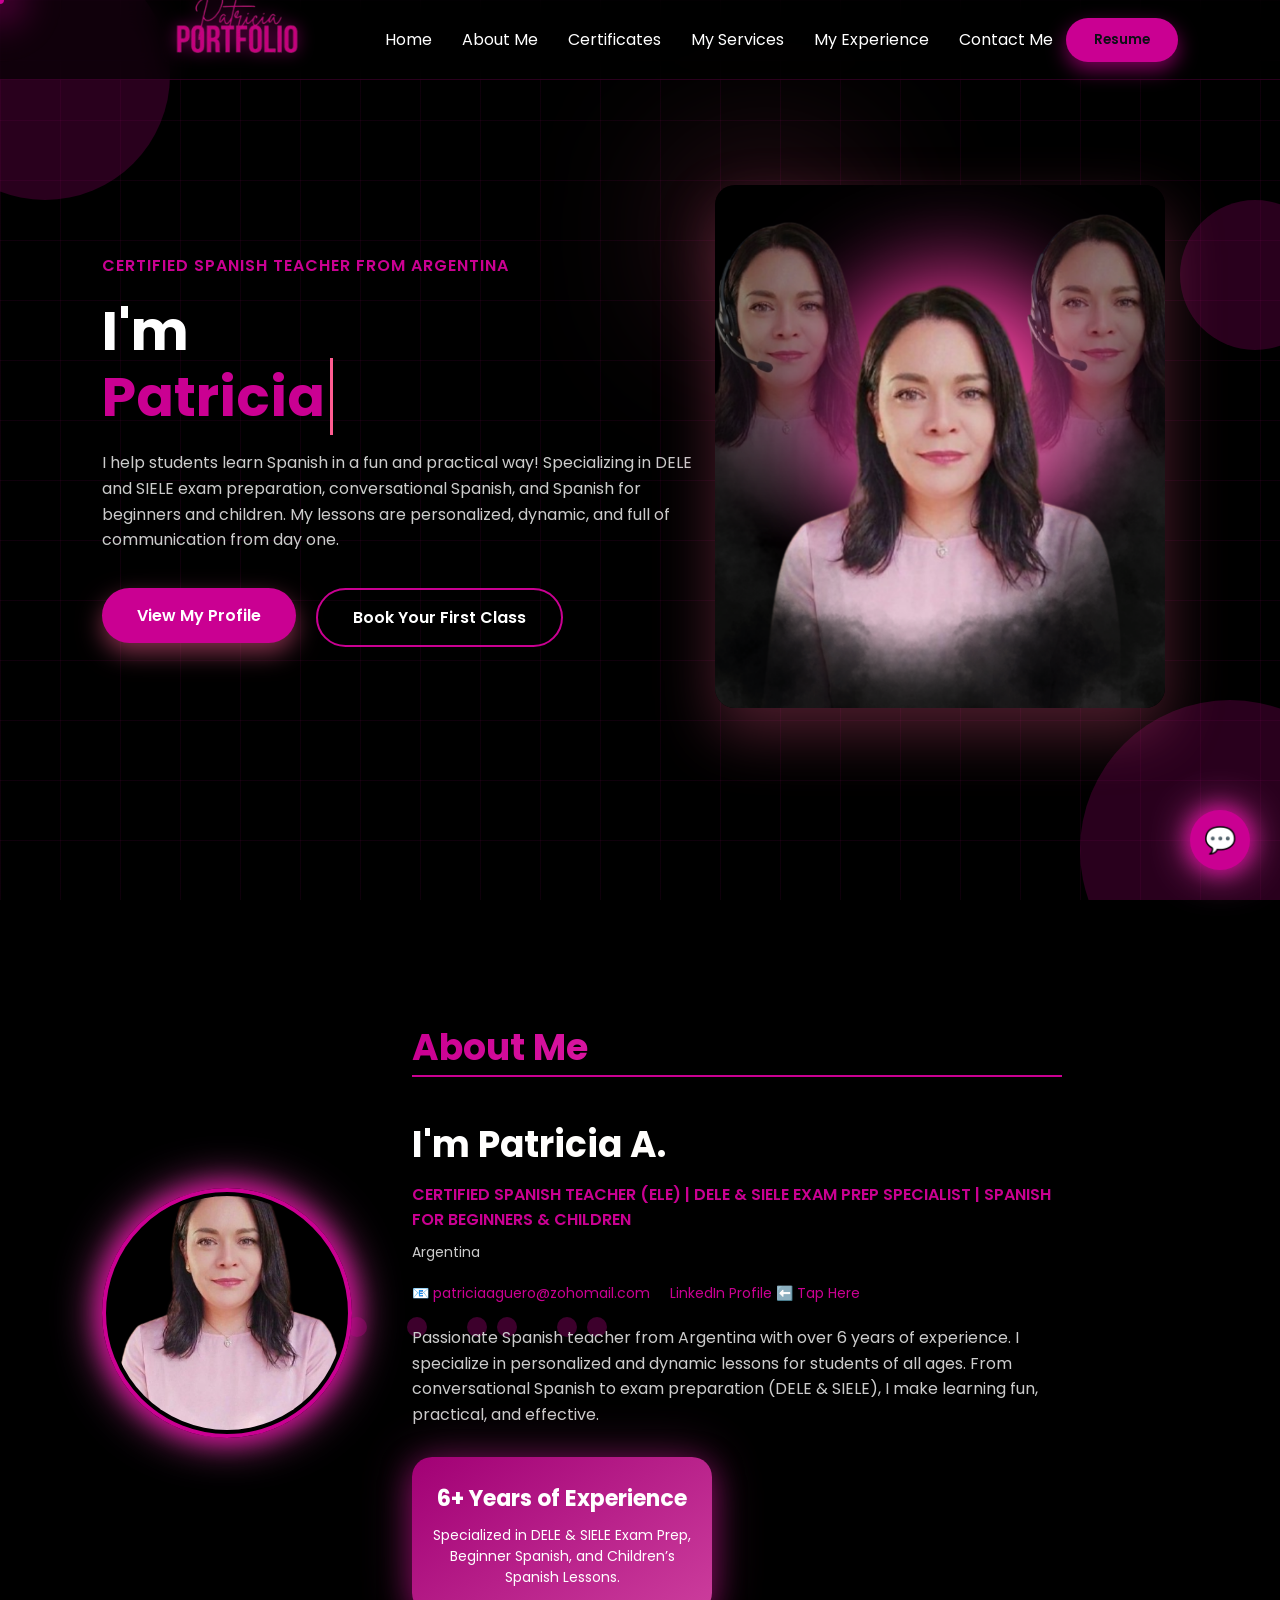
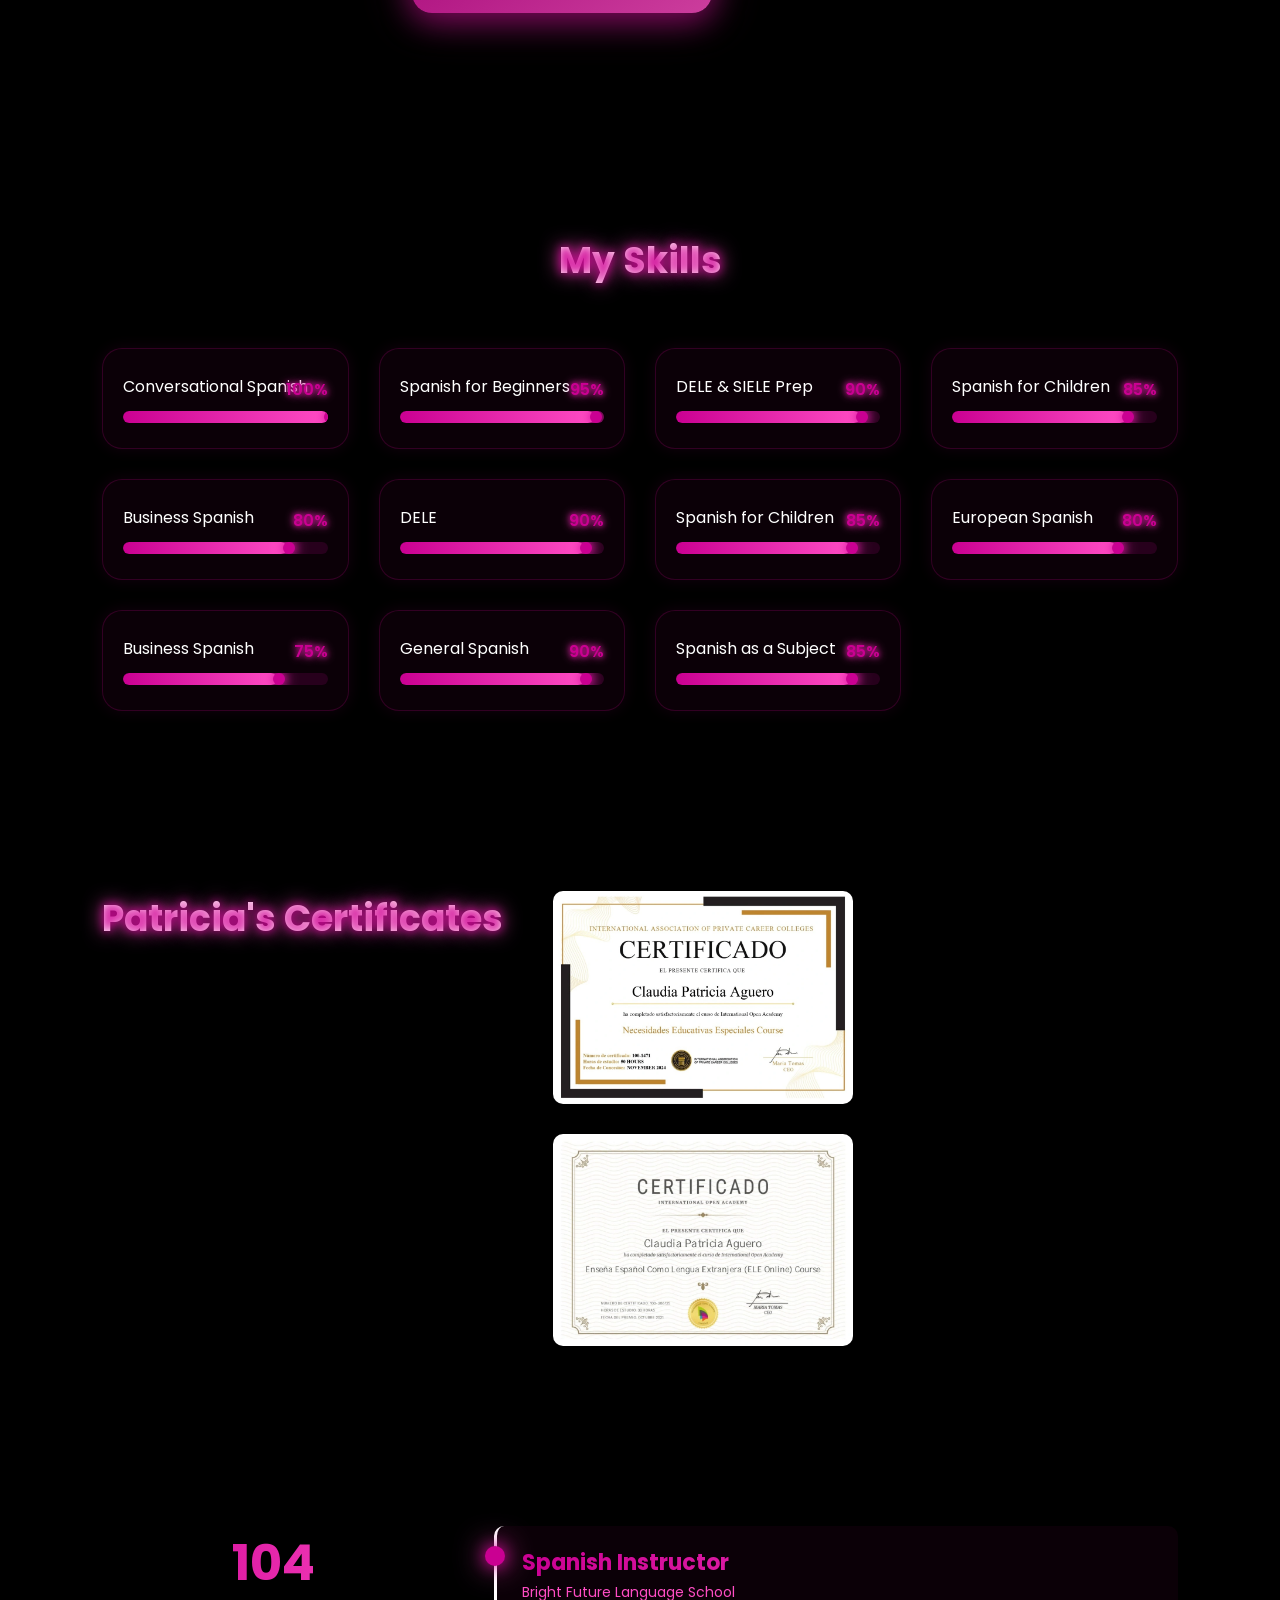
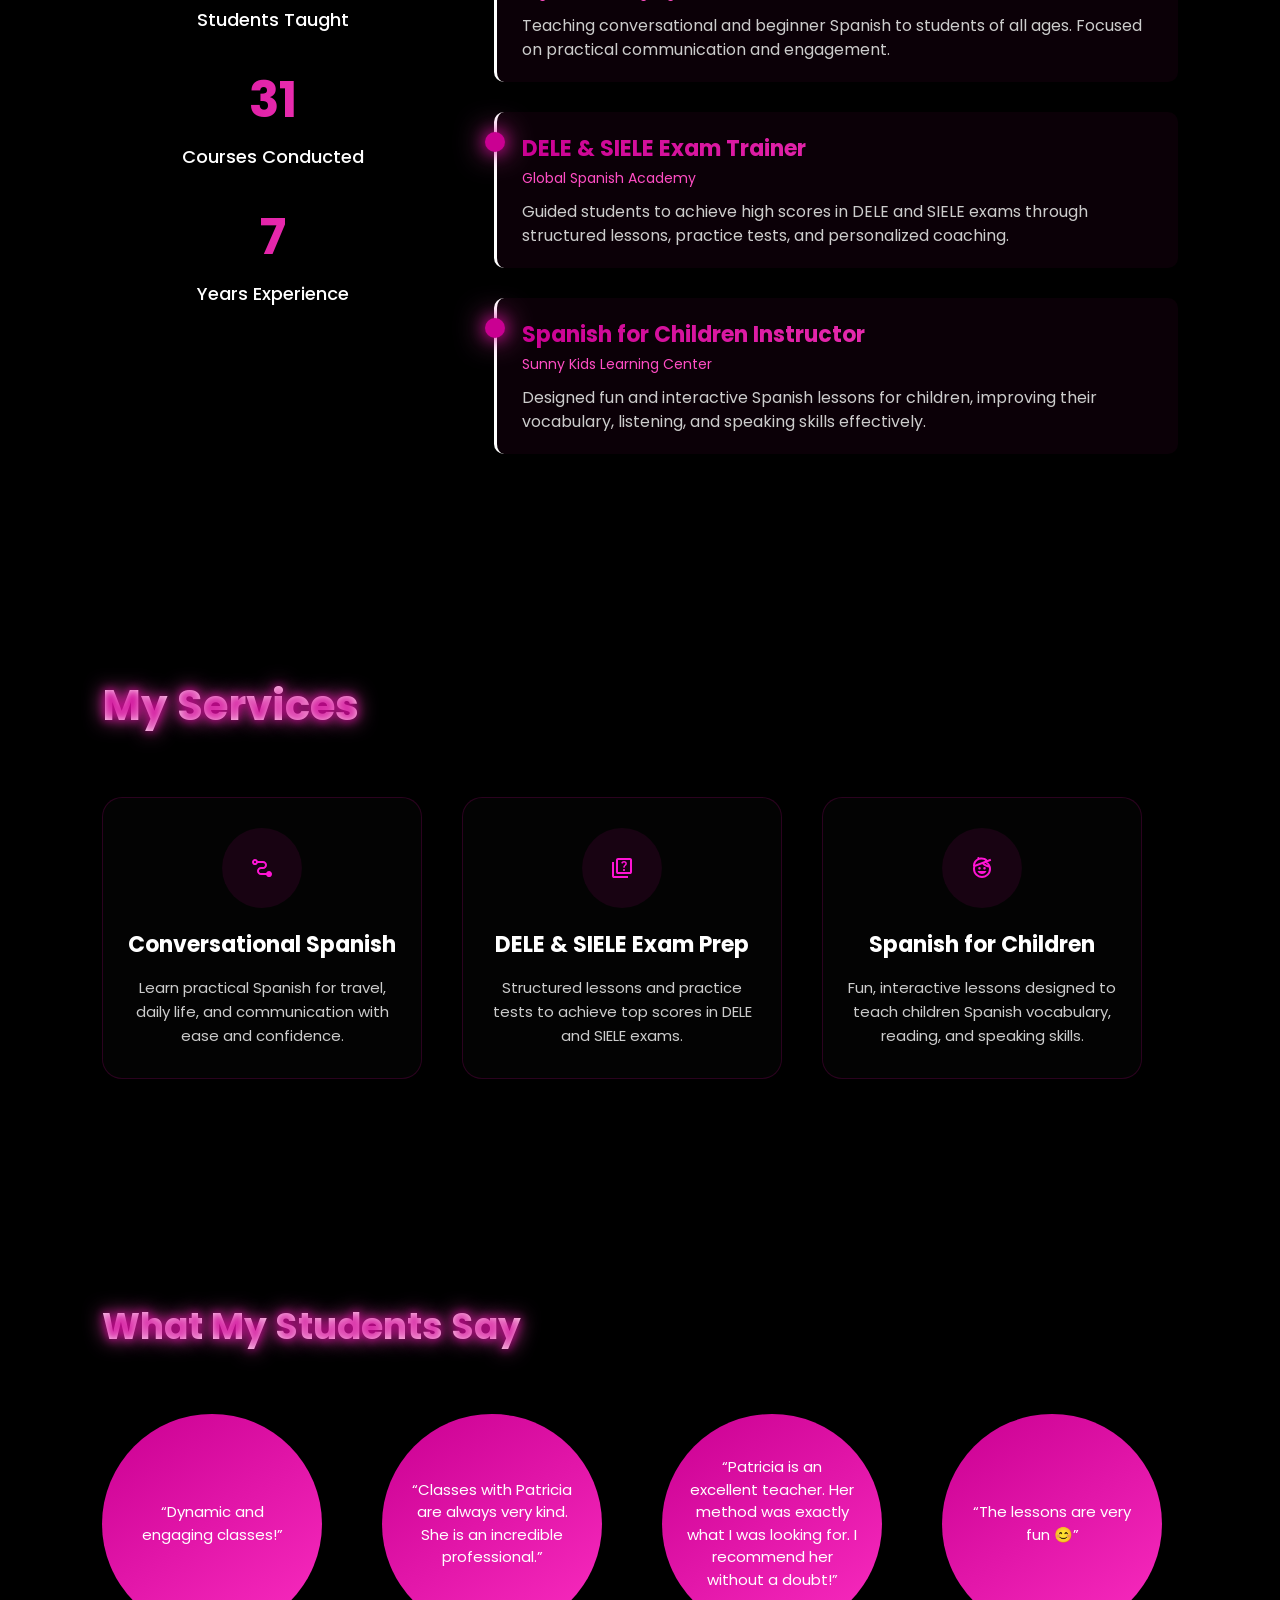
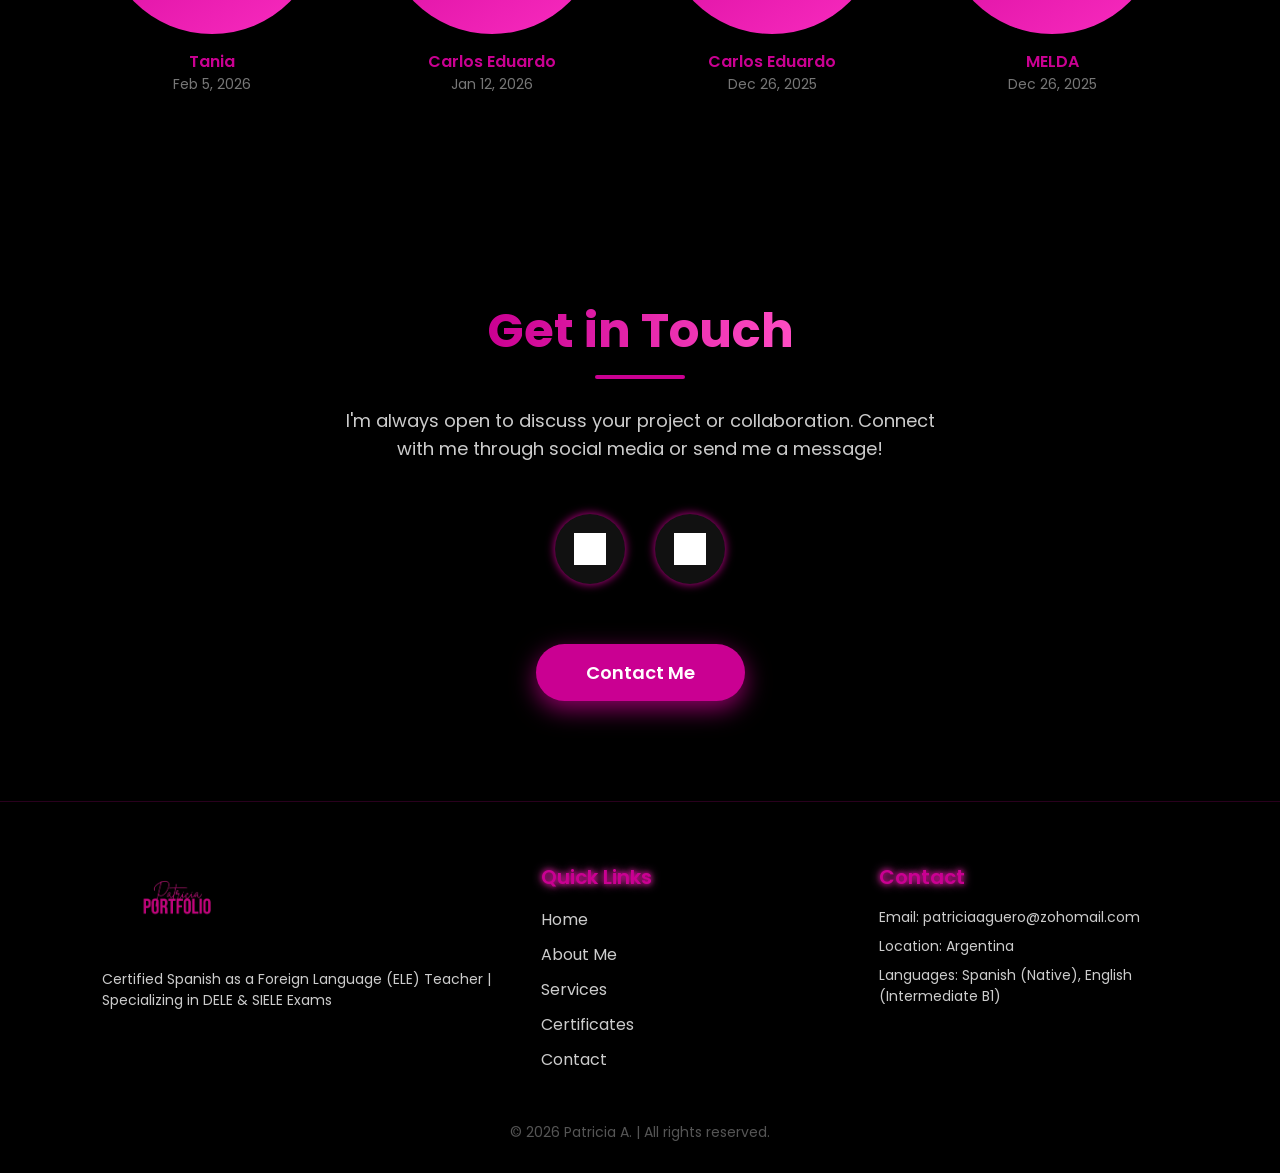
<file: index.html>
<!DOCTYPE html>
<html lang="en">
<head>
<meta charset="UTF-8" />
<meta name="viewport" content="width=device-width, initial-scale=1.0" />
<title>Spanish Teacher</title>

<link href="https://fonts.googleapis.com/css2?family=Poppins:wght@300;400;600;700&display=swap" rel="stylesheet">
<link rel="stylesheet" href="style.css" />
</head>

<body>

    <div class="cursor"></div>
<div class="cursor-dot"></div>

<!-- NAVBAR -->
<nav class="navbar">
<div class="logo">
  <a href="#">
    <img src="logo.png" alt="Logo">
  </a>
</div>


  <ul class="nav-links">
    <li><a href="#home">Home</a></li>
    <li><a href="#about">About Me</a></li>
     <li><a href="#projects">Certificates</a></li>
    <li><a href="#services">My Services</a></li>
    <li><a href="#experience">My Experience</a></li>
    <li><a href="#contact">Contact Me</a></li>
  </ul>

  <button class="contact-btn"><a href="./resume.html">Resume</a></button>

  <!-- Hamburger -->
  <div class="hamburger" onclick="toggleMenu()">
    <span></span>
    <span></span>
    <span></span>
  </div>

</nav>


<!-- HERO -->
<section class="hero" id="home">

  <div class="hero-content">
    <span class="tag">Certified Spanish Teacher from Argentina</span>

    <h1>
      I'm <br />
      <span class="dynamic-text">Patricia A.</span>
    </h1>

    <p>
      I help students learn Spanish in a fun and practical way! Specializing in DELE and SIELE exam preparation, conversational Spanish, and Spanish for beginners and children. My lessons are personalized, dynamic, and full of communication from day one.
    </p>

    <div class="hero-buttons">
      <a href="https://linkedin.com/in/patry-aguero2386ck" target="_blank">
        <button class="primary-btn">View My Profile</button>
      </a>
      <a href="https://preply.com/en/tutor/1041275?ts=17729810">
        <button class="secondary-btn">Book Your First Class</button>
      </a>
    </div>
  </div>

  <div class="hero-image">
    <div class="image-wrapper">
      <img src="Black and White Simple Portfolio A4.png" alt="Patricia A. Spanish Teacher">
      <div class="image-glow"></div>
    </div>
  </div>

  <!-- Soft background shapes -->
  <div class="hero-shapes">
    <span class="shape shape1"></span>
    <span class="shape shape2"></span>
    <span class="shape shape3"></span>
  </div>

</section>



<!-- CHATBOT -->
<div class="chatbot-toggle" onclick="toggleChat()">
💬
</div>

<div class="chatbot-container" id="chatbot">

  <div class="chatbot-header">
    Spanish Learning Assistant
    <span onclick="toggleChat()">✖</span>
  </div>

  <div class="chatbot-body" id="chatBody">
    <div class="bot-msg">
      👋 Hi! I'm Patricia's assistant. I can help you with Spanish learning tips, class info, and exam preparation guidance. How can I help you today?
    </div>
  </div>

  <div class="chatbot-footer">
    <input type="text" id="userInput" placeholder="Type your Spanish question..." />
    <button onclick="sendMessage()">Send</button>
  </div>

</div>


<!-- About -->
<section class="about" id="about">
  <div class="about-container">

    <!-- Profile Image -->
    <div class="about-image animate-on-scroll">
      <img src="main.png" alt="Patricia A. Spanish Teacher">
    </div>

    <!-- Profile Info -->
    <div class="about-info animate-on-scroll">
      <h1 class="about-heading">About Me</h1>
      <h2>I'm Patricia A.</h2>
      <p class="roles">
        <span>Certified Spanish Teacher (ELE)</span> | 
        <span>DELE & SIELE Exam Prep Specialist</span> | 
        <span>Spanish for Beginners & Children</span>
      </p>
      <p class="location">Argentina</p>

      <!-- Contact Info -->
      <div class="contact-info">
        <a href="mailto:patriciaaguero@zohomail.com">📧 patriciaaguero@zohomail.com</a>
        <a href="https://www.linkedin.com/in/patry-aguero2386ck/" target="_blank">LinkedIn Profile ⬅️ Tap Here</a>
      </div>

      <!-- About Short Description -->
      <p class="about-desc">
        Passionate Spanish teacher from Argentina with over 6 years of experience.  
        I specialize in personalized and dynamic lessons for students of all ages.  
        From conversational Spanish to exam preparation (DELE & SIELE), I make learning fun, practical, and effective.
      </p>

      <!-- Experience Box -->
      <div class="experience-box animate-on-scroll">
        <h3>6+ Years of Experience</h3>
        <p>Specialized in DELE & SIELE Exam Prep, Beginner Spanish, and Children’s Spanish Lessons.</p>
      </div>
    </div>

    <!-- Bubbles Container -->
    <div class="bubbles-container">
      <span class="bubble"></span>
      <span class="bubble"></span>
      <span class="bubble"></span>
      <span class="bubble"></span>
      <span class="bubble"></span>
      <span class="bubble"></span>
    </div>

  </div>
</section>


<!-- skills -->
<section class="skills"> 
  <div class="skills-container">

    <h2 class="skills-heading">My Skills</h2>

    <div class="skills-grid">

      <!-- Conversational Spanish -->
      <div class="skill-card" data-aos="fade-up">
        <div class="skill-header">
          <span>Conversational Spanish</span>
        </div>
        <div class="skill-bar">
          <div class="skill-fill" data-fill="100%"></div>
        </div>
        <span class="skill-percent">100%</span>
      </div>

      <!-- Spanish for Beginners -->
      <div class="skill-card" data-aos="fade-up" data-aos-delay="50">
        <div class="skill-header">
          <span>Spanish for Beginners</span>
        </div>
        <div class="skill-bar">
          <div class="skill-fill" data-fill="95%"></div>
        </div>
        <span class="skill-percent">95%</span>
      </div>

      <!-- DELE & SIELE Exam Prep -->
      <div class="skill-card" data-aos="fade-up" data-aos-delay="100">
        <div class="skill-header">
          <span>DELE & SIELE Prep</span>
        </div>
        <div class="skill-bar">
          <div class="skill-fill" data-fill="90%"></div>
        </div>
        <span class="skill-percent">90%</span>
      </div>

      <!-- Spanish for Children -->
      <div class="skill-card" data-aos="fade-up" data-aos-delay="150">
        <div class="skill-header">
          <span>Spanish for Children</span>
        </div>
        <div class="skill-bar">
          <div class="skill-fill" data-fill="85%"></div>
        </div>
        <span class="skill-percent">85%</span>
      </div>

      <!-- Business Spanish -->
      <div class="skill-card" data-aos="fade-up" data-aos-delay="200">
        <div class="skill-header">
          <span>Business Spanish</span>
        </div>
        <div class="skill-bar">
          <div class="skill-fill" data-fill="80%"></div>
        </div>
        <span class="skill-percent">80%</span>
      </div>

      <!-- DELE -->
      <div class="skill-card" data-aos="fade-up">
        <div class="skill-header">
          <span>DELE</span>
        </div>
        <div class="skill-bar">
          <div class="skill-fill" data-fill="90%"></div>
        </div>
        <span class="skill-percent">90%</span>
      </div>

      <!-- Spanish for Children -->
      <div class="skill-card" data-aos="fade-up" data-aos-delay="50">
        <div class="skill-header">
          <span>Spanish for Children</span>
        </div>
        <div class="skill-bar">
          <div class="skill-fill" data-fill="85%"></div>
        </div>
        <span class="skill-percent">85%</span>
      </div>

      <!-- European Spanish -->
      <div class="skill-card" data-aos="fade-up" data-aos-delay="100">
        <div class="skill-header">
          <span>European Spanish</span>
        </div>
        <div class="skill-bar">
          <div class="skill-fill" data-fill="80%"></div>
        </div>
        <span class="skill-percent">80%</span>
      </div>

      <!-- Business Spanish -->
      <div class="skill-card" data-aos="fade-up" data-aos-delay="150">
        <div class="skill-header">
          <span>Business Spanish</span>
        </div>
        <div class="skill-bar">
          <div class="skill-fill" data-fill="75%"></div>
        </div>
        <span class="skill-percent">75%</span>
      </div>

      <!-- General Spanish -->
      <div class="skill-card" data-aos="fade-up" data-aos-delay="200">
        <div class="skill-header">
          <span>General Spanish</span>
        </div>
        <div class="skill-bar">
          <div class="skill-fill" data-fill="90%"></div>
        </div>
        <span class="skill-percent">90%</span>
      </div>

      <!-- Spanish as a Subject -->
      <div class="skill-card" data-aos="fade-up" data-aos-delay="250">
        <div class="skill-header">
          <span>Spanish as a Subject</span>
        </div>
        <div class="skill-bar">
          <div class="skill-fill" data-fill="85%"></div>
        </div>
        <span class="skill-percent">85%</span>
      </div>

    </div>
  </div>
</section>




<!-- certificates -->
 <section class="certificates" id="projects">
  <div class="container">
    <h2 class="section-heading">Patricia's Certificates</h2>

    <ul class="certificate-tree">
      <!-- Certificate 1 -->
      <li class="certificate-item">
        <div class="certificate-image">
          <img src="certificate1.png" alt="ELE Certificate">
        </div>
      </li>

      <!-- Certificate 2 -->
      <li class="certificate-item">
        <div class="certificate-image">
          <img src="certificate2.png" alt="DELE Certificate">
        </div>
      </li>
    </ul>
  </div>
</section>








<!-- experience -->
<section class="experience-stats" id="experience">
  <div class="container">

    <!-- LEFT SIDE: Counters -->
    <div class="stats">
      <div class="stat">
        <span class="counter" data-target="120"></span>
        <p>Students Taught</p>
      </div>
      <div class="stat">
        <span class="counter" data-target="35">0</span>
        <p>Courses Conducted</p>
      </div>
      <div class="stat">
        <span class="counter" data-target="8">0</span>
        <p>Years Experience</p>
      </div>
    </div>

    <!-- RIGHT SIDE: Timeline -->
    <div class="timeline">
      <div class="timeline-item" data-aos="fade-left">
        <h3>Spanish Instructor</h3>
        <span>Bright Future Language School</span>
        <p>Teaching conversational and beginner Spanish to students of all ages. Focused on practical communication and engagement.</p>
      </div>

      <div class="timeline-item" data-aos="fade-left" data-aos-delay="100">
        <h3>DELE & SIELE Exam Trainer</h3>
        <span>Global Spanish Academy</span>
        <p>Guided students to achieve high scores in DELE and SIELE exams through structured lessons, practice tests, and personalized coaching.</p>
      </div>

      <div class="timeline-item" data-aos="fade-left" data-aos-delay="200">
        <h3>Spanish for Children Instructor</h3>
        <span>Sunny Kids Learning Center</span>
        <p>Designed fun and interactive Spanish lessons for children, improving their vocabulary, listening, and speaking skills effectively.</p>
      </div>
    </div>

  </div>
</section>



<!-- services -->
<section class="services" id="services">
  <div class="container">
    <h2 class="section-heading">My Services</h2>

    <div class="services-grid">
      <!-- Service 1 -->
      <div class="service-card" data-aos="fade-up">
        <div class="service-icon">
         <svg xmlns="http://www.w3.org/2000/svg" height="24px" viewBox="0 -960 960 960" width="24px" fill="#ff14d4"><path d="M760-120q-39 0-70-22.5T647-200H440q-66 0-113-47t-47-113q0-66 47-113t113-47h80q33 0 56.5-23.5T600-600q0-33-23.5-56.5T520-680H313q-13 35-43.5 57.5T200-600q-50 0-85-35t-35-85q0-50 35-85t85-35q39 0 69.5 22.5T313-760h207q66 0 113 47t47 113q0 66-47 113t-113 47h-80q-33 0-56.5 23.5T360-360q0 33 23.5 56.5T440-280h207q13-35 43.5-57.5T760-360q50 0 85 35t35 85q0 50-35 85t-85 35ZM228.5-691.5Q240-703 240-720t-11.5-28.5Q217-760 200-760t-28.5 11.5Q160-737 160-720t11.5 28.5Q183-680 200-680t28.5-11.5Z"/></svg>
        </div>
        <h3>Conversational Spanish</h3>
        <p>Learn practical Spanish for travel, daily life, and communication with ease and confidence.</p>
      </div>

      <!-- Service 2 -->
      <div class="service-card" data-aos="fade-up" data-aos-delay="100">
        <div class="service-icon">
         <svg xmlns="http://www.w3.org/2000/svg" height="24px" viewBox="0 -960 960 960" width="24px" fill="#ff14d4"><path d="M589.5-372.5Q602-385 602-402t-12.5-29.5Q577-444 560-444t-29.5 12.5Q518-419 518-402t12.5 29.5Q543-360 560-360t29.5-12.5ZM530-488h60q0-29 6-42.5t28-35.5q30-30 40-48.5t10-43.5q0-45-31.5-73.5T560-760q-41 0-71.5 23T446-676l54 22q9-25 24.5-37.5T560-704q24 0 39 13.5t15 36.5q0 14-8 26.5T578-596q-33 29-40.5 45.5T530-488ZM320-240q-33 0-56.5-23.5T240-320v-480q0-33 23.5-56.5T320-880h480q33 0 56.5 23.5T880-800v480q0 33-23.5 56.5T800-240H320Zm0-80h480v-480H320v480ZM160-80q-33 0-56.5-23.5T80-160v-560h80v560h560v80H160Zm160-720v480-480Z"/></svg>
        </div>
        <h3>DELE & SIELE Exam Prep</h3>
        <p>Structured lessons and practice tests to achieve top scores in DELE and SIELE exams.</p>
      </div>

      <!-- Service 3 -->
      <div class="service-card" data-aos="fade-up" data-aos-delay="200">
        <div class="service-icon">
     <svg xmlns="http://www.w3.org/2000/svg" height="24px" viewBox="0 -960 960 960" width="24px" fill="#ff14d4"><path d="M371.5-273Q323-306 300-360h360q-23 54-71.5 87T480-240q-60 0-108.5-33Zm-27-161.5Q330-449 330-470t14.5-35.5Q359-520 380-520t35.5 14.5Q430-491 430-470t-14.5 35.5Q401-420 380-420t-35.5-14.5Zm200 0Q530-449 530-470t14.5-35.5Q559-520 580-520t35.5 14.5Q630-491 630-470t-14.5 35.5Q601-420 580-420t-35.5-14.5ZM480-80q-75 0-140.5-28.5t-114-77q-48.5-48.5-77-114T120-440q0-32 5-62t16-59l80 14q-11 25-16 51.5t-5 55.5q0 117 81.5 198.5T480-160q117 0 198.5-81.5T760-440q0-16-2-31.5t-5-30.5q-81-9-150-48T485-651l70-41q32 37 72.5 63t88.5 39q-25-39-61.5-68.5T573-704l84-50q83 47 133 129.5T840-440q0 75-28.5 140.5t-77 114q-48.5 48.5-114 77T480-80ZM200-615l413-155q-32-26-70-39.5T463-823q-95 0-169.5 57.5T200-615Zm-64 110q-7-20-11.5-41t-4.5-43q0-91 51-163t129-112q-2-4-2.5-7.5t-.5-8.5q0-17 11.5-28.5T337-920q14 0 24 8t14 20q22-5 43.5-8t44.5-3q67 0 127.5 26T697-802l122-46 28 75-711 268Zm271-188Z"/></svg>
        </div>
        <h3>Spanish for Children</h3>
        <p>Fun, interactive lessons designed to teach children Spanish vocabulary, reading, and speaking skills.</p>
      </div>
    </div>
  </div>
</section>

<!-- reviews -->
 <section class="testimonials-unique" id="testimonials">
  <div class="container">
    <h2 class="section-heading" data-aos="fade-up">What My Students Say</h2>

    <div class="testimonials-floating">

      <div class="testimonial-card" data-aos="zoom-in" data-aos-delay="0">
        <div class="circle">
          <p>“Dynamic and engaging classes!”</p>
        </div>
        <span class="student-name">Tania</span>
        <span class="review-date">Feb 5, 2026</span>
      </div>

      <div class="testimonial-card" data-aos="zoom-in" data-aos-delay="100">
        <div class="circle">
          <p>“Classes with Patricia are always very kind. She is an incredible professional.”</p>
        </div>
        <span class="student-name">Carlos Eduardo</span>
        <span class="review-date">Jan 12, 2026</span>
      </div>

      <div class="testimonial-card" data-aos="zoom-in" data-aos-delay="200">
        <div class="circle">
          <p>“Patricia is an excellent teacher. Her method was exactly what I was looking for. I recommend her without a doubt!”</p>
        </div>
        <span class="student-name">Carlos Eduardo</span>
        <span class="review-date">Dec 26, 2025</span>
      </div>

      <div class="testimonial-card" data-aos="zoom-in" data-aos-delay="300">
        <div class="circle">
          <p>“The lessons are very fun 😊”</p>
        </div>
        <span class="student-name">MELDA</span>
        <span class="review-date">Dec 26, 2025</span>
      </div>

    </div>
  </div>
</section>


<!-- contact -->
 <!-- GET IN TOUCH SECTION -->
<section class="get-in-touch">
  <div class="contact-container">

    <h2 class="contact-heading">Get in Touch</h2>
    <p class="contact-text">
      I'm always open to discuss your project or collaboration. Connect with me through social media or send me a message!
    </p>

    <div class="contact-links">
      <a href="https://www.linkedin.com/in/patry-aguero2386ck/" target="_blank" rel="noopener noreferrer" class="contact-icon linkedin">
        <img src="email.jpg" alt="LinkedIn Profile">
      </a>
      <a href="mailto:patriciaaguero@zohomail.com" class="contact-icon email">
        <img src="google.jpg" alt="Send Email">
      </a>
    </div>

    <a href="mailto:patriciaaguero@zohomail.com" target="_blank" rel="noopener noreferrer" class="contact-btn-main">Contact Me</a>

  </div>
</section>


<!-- footer -->
<footer class="footer" id="contact">
  <div class="footer-container">

    <!-- Left Side: Logo & About -->
    <div class="footer-left">
      <a href="#" class="footer-logo">
        <img src="logo.png" alt="Logo">
      </a>
      <p>Certified Spanish as a Foreign Language (ELE) Teacher | Specializing in DELE & SIELE Exams</p>
    </div>

    <!-- Center: Quick Links -->
    <div class="footer-center">
      <h3>Quick Links</h3>
      <ul>
        <li><a href="#home">Home</a></li>
        <li><a href="#about">About Me</a></li>
        <li><a href="#services">Services</a></li>
        <li><a href="#projects">Certificates</a></li>
        <li><a href="#contact">Contact</a></li>
      </ul>
    </div>

    <!-- Right Side: Contact -->
    <div class="footer-right">
      <h3>Contact</h3>
      <p>Email: patriciaaguero@zohomail.com</p>
      <p>Location: Argentina</p>
      <p>Languages: Spanish (Native), English (Intermediate B1)</p>
    </div>

  </div>

  <div class="footer-bottom">
    <p>© 2026 Patricia A. | All rights reserved.</p>
  </div>
</footer>

<script src="script.js"></script>

</body>
</html>
</file>
<file: style.css>
*{
  margin:0;
  padding:0;
  box-sizing:border-box;
  font-family:Poppins,sans-serif;
}

body{
  background:black;
  color:white;
  overflow-x:hidden;
}

/* GRID BACKGROUND */
body::before{
  content:"";
  position:fixed;
  inset:0;
  background-image:
  linear-gradient(rgba(202,0,146,0.08) 1px, transparent 1px),
  linear-gradient(90deg, rgba(202,0,146,0.08) 1px, transparent 1px);

  background-size:60px 60px;
  z-index:-1;
}

/* mouse effect */
.cursor{
  position:fixed;
  width:80px;
  height:80px;
  border-radius:50%;
  background:radial-gradient(circle, rgba(202,0,146,0.4), transparent 70%);
  pointer-events:none;
  transform:translate(-50%, -50%);
  z-index:9999;
  filter:blur(15px);
  transition:width 0.3s, height 0.3s;
}

/* DOT CURSOR */
.cursor-dot{
  position:fixed;
  width:8px;
  height:8px;
  background:#ca0092;
  border-radius:50%;
  pointer-events:none;
  transform:translate(-50%, -50%);
  z-index:9999;
}

/* MAGNETIC BUTTON FEEL */
button, li, a{
  transition:transform 0.3s ease;
}

/* NAVBAR */
.navbar{
  position:fixed;
  
  width:100%; 
  height:80px;
  top:0;
  display:flex;
  justify-content:space-between;
  align-items:center;
  padding:20px 8%;
  backdrop-filter:blur(15px);
  background:rgba(0,0,0,0.6);
  border-bottom:1px solid rgba(202,0,146,0.2);
  z-index:1000;
}

.logo{
  display:flex;
  align-items:center;
}

.logo img{
  width:270px;
  height:auto;
  object-fit:contain;
  transition:0.3s;
}
.logo img{
  filter:drop-shadow(0 0 8px rgba(202,0,146,0.6));
}

/* Hover effect */
.logo img:hover{
  transform:scale(1.05);
}

@media(max-width:900px){

  .logo img{
    width:140px;
  }

}

/* NAV LINKS */
.nav-links{
  display:flex;
  gap:30px;
  list-style:none;
  transition:0.4s;
}

.nav-links li{
  cursor:pointer;
  position:relative;
}

.nav-links li::after{
  content:"";
  position:absolute;
  width:0%;
  height:2px;
  background:#ca0092;
  left:0;
  bottom:-5px;
  transition:0.3s;
}
.nav-links li a{
  color:white;
  text-decoration:none;
}

.nav-links li:hover::after{
  width:100%;
}

/* BUTTON */
.contact-btn{
  background:#ca0092;
  border:none;
  padding:12px 28px;
  border-radius:40px;
  font-weight:600;
  cursor:pointer;
  box-shadow:0 8px 20px rgba(202,0,146,0.6);
  transition:0.3s;
}

.contact-btn:hover{
  transform:translateY(-2px);
}
.contact-btn a{
  color:#0b0f14;
  text-decoration:none;
}

/* HAMBURGER */
.hamburger{
  display:none;
  flex-direction:column;
  cursor:pointer;
  gap:5px;
}

.hamburger span{
  width:25px;
  height:3px;
  background:white;
  border-radius:5px;
}
/* Hamburger - show on small screens */
@media(max-width:900px){
  .nav-links{
    position: fixed;
    top: 80px;
    right: -100%; /* hide initially */
    width: 60%;
    height: 100vh;
    background: rgba(221, 9, 203, 0.95);
    flex-direction: column;
    gap: 40px;
    align-items: center;
    justify-content: center;
    transition: 0.4s;
  }

  .nav-links.active{
    right: 0; /* slide in */
  }

  .hamburger{
    display:flex;
  }

  .nav-links li{
    font-size: 20px;
  }

  .contact-btn{
    margin-top: 20px;
  }
}

/* Hamburger animation - cross */
.hamburger.active span:nth-child(1){
  transform: rotate(45deg) translate(5px, 5px);
}

.hamburger.active span:nth-child(2){
  opacity: 0;
}

.hamburger.active span:nth-child(3){
  transform: rotate(-45deg) translate(5px, -5px);
}

.hamburger span{
  width: 25px;
  height: 3px;
  background:white;
  border-radius:5px;
  transition: 0.3s;
}

/* HERO */

/* HERO */
.hero{
  min-height:100vh;
  display:flex;
  align-items:center;
  justify-content:space-between;
  padding:120px 8%;
  position:relative;
  overflow:hidden;
  
}

.hero-content{
  max-width:600px;
  animation:fadeUp 1s ease;
  z-index:2;
}

.dynamic-text{
  color:#ca0092;
  border-right:3px solid #ff5c91;
  padding-right:5px;
  animation:blink 0.7s infinite;
}

.tag{
  color:#ca0092;
  font-weight:600;
  text-transform:uppercase;
  letter-spacing:1px;
}

.hero h1{
  font-size:55px;
  margin:20px 0;
  line-height:1.2;
  color:white;
}

.hero p{
  color:#ccc;
  margin-bottom:35px;
  line-height:1.6;
}

/* BUTTONS */
.hero-buttons{
  display:flex;
  gap:20px;
}

.primary-btn, .secondary-btn{
  padding:15px 35px;
  border-radius:50px;
  font-weight:600;
  cursor:pointer;
  transition:0.3s;
  font-size:16px;
}

.primary-btn{
  background:#ca0092;
  border:none;
  color:white;
  box-shadow:0 10px 25px rgba(255,92,145,0.5);
}

.primary-btn:hover{
  transform:translateY(-4px);
  box-shadow:0 15px 35px rgba(255,92,145,0.6);
}

.secondary-btn{
  background:transparent;
  border:2px solid #ca0092;
  color:white;
}

.secondary-btn:hover{
  background:#ca0092;
  color:white;
}

/* HERO IMAGE */
.hero-image{
  position:relative;
  z-index:2;
}

.image-wrapper{
  position:relative;
  width:450px;
  animation:float 6s ease-in-out infinite;
}

.image-wrapper img{
  width:100%;
  border-radius:20px;
  box-shadow:0 25px 60px rgba(255,92,145,0.3);
  transition:0.3s;
}

.image-wrapper img:hover{
  transform:scale(1.05);
}

.image-glow{
  position:absolute;
  top:-50px;
  left:-50px;
  width:200px;
  height:200px;
  background:radial-gradient(circle, rgba(255,92,145,0.5) 0%, transparent 70%);
  filter:blur(80px);
  z-index:-1;
}

/* FLOAT ANIMATION */
@keyframes float{
  0%, 100%{ transform: translateY(0px);}
  50%{ transform: translateY(-20px);}
}

/* BACKGROUND SHAPES */
.hero-shapes .shape{
  position:absolute;
  border-radius:50%;
  opacity:0.2;
}

.shape1{
  width:250px; height:250px;
  background:#ca0092;
  top:-50px; left:-80px;
}

.shape2{
  width:300px; height:300px;
  background:#ca0092;
  bottom:-100px; right:-100px;
}

.shape3{
  width:150px; height:150px;
  background:#ca0092;
  top:200px; right:-50px;
}

/* RESPONSIVE */
@media(max-width:900px){
  .hero{
    flex-direction:column;
    text-align:center;
    padding:100px 5%;
  }
  .image-wrapper{
    width:300px;
    margin-top:40px;
  }
  .hero h1{ font-size:42px;}
}

@media(max-width:480px){
  .hero h1{ font-size:32px;}
  .hero p{ font-size:14px;}
}
/* chat bot */
.chatbot-toggle {
  position: fixed;
  bottom: 30px;
  right: 30px;
  background: #ca0092;
  color: white;
  width: 60px;
  height: 60px;
  border-radius: 50%;
  display: flex;
  align-items: center;
  justify-content: center;
  font-size: 26px;
  cursor: pointer;
  box-shadow: 0 0 20px #ca0092, 0 0 40px #ff4dc4;
  z-index: 999;
  transition: 0.3s;
}
.chatbot-toggle:hover {
  transform: scale(1.1);
  box-shadow: 0 0 30px #ca0092, 0 0 50px #ff4dc4;
}

/* Chatbot Container */
.chatbot-container {
  position: fixed;
  bottom: 100px;
  right: 30px;
  width: 320px;
  background: rgba(0,0,0,0.9);
  border-radius: 20px;
  overflow: hidden;
  display: none;
  flex-direction: column;
  box-shadow: 0 0 25px rgba(202,0,146,0.7), 0 0 50px rgba(255,77,196,0.5);
  z-index: 999;
  border: 2px solid #ca0092;
}

/* Header */
.chatbot-header {
  background: linear-gradient(90deg, #ca0092, #ff4dc4);
  color: white;
  padding: 15px;
  font-weight: 600;
  display: flex;
  justify-content: space-between;
  text-shadow: 0 0 5px #ca0092, 0 0 10px #ff4dc4;
  cursor: default;
}

/* Body */
.chatbot-body {
  height: 250px;
  padding: 15px;
  overflow-y: auto;
  font-size: 14px;
  color: white;
}

/* Messages */
.bot-msg,
.user-msg {
  margin: 8px 0;
  padding: 10px;
  border-radius: 12px;
  max-width: 80%;
  box-shadow: 0 0 10px rgba(202,0,146,0.5);
}

.bot-msg {
  background: rgba(30,30,30,0.8);
  border-left: 3px solid #ca0092;
}

.user-msg {
  background: rgba(202,0,146,0.2);
  border-right: 3px solid #ff4dc4;
  color: white;
  margin-left: auto;
}

/* Footer */
.chatbot-footer {
  display: flex;
  border-top: 1px solid #ca0092;
}

.chatbot-footer input {
  flex: 1;
  padding: 12px;
  border: none;
  outline: none;
  background: rgba(0,0,0,0.7);
  color: white;
}

.chatbot-footer button {
  padding: 12px 16px;
  background: #ca0092;
  border: none;
  color: white;
  cursor: pointer;
  box-shadow: 0 0 10px #ca0092, 0 0 20px #ff4dc4;
  transition: 0.3s;
}

.chatbot-footer button:hover {
  transform: scale(1.05);
  box-shadow: 0 0 20px #ca0092, 0 0 35px #ff4dc4;
}

/* RESPONSIVE FOR CHATBOT */
@media (max-width: 768px) {

  /* Reduce toggle size on mobile */
  .chatbot-toggle {
    width: 50px;
    height: 50px;
    font-size: 22px;
  }

  /* Chatbot container full width on mobile */
  .chatbot-container {
    width: 90%;
    right: 5%;
    bottom: 80px;
  }

  /* Header & footer font adjustment */
  .chatbot-header {
    font-size: 14px;
    padding: 12px;
  }

  .chatbot-footer input {
    padding: 10px;
    font-size: 14px;
  }

  .chatbot-footer button {
    padding: 10px 12px;
    font-size: 14px;
  }

  /* Body height reduce on mobile */
  .chatbot-body {
    height: 200px;
    font-size: 13px;
  }

  /* Message max width adjust */
  .bot-msg,
  .user-msg {
    max-width: 85%;
  }
}

@media (max-width: 480px) {

  .chatbot-toggle {
    width: 45px;
    height: 45px;
    font-size: 20px;
  }

  .chatbot-container {
    width: 95%;
    right: 2.5%;
    bottom: 60px;
  }

  .chatbot-body {
    height: 180px;
    font-size: 12px;
  }

  .bot-msg,
  .user-msg {
    max-width: 90%;
  }

  .chatbot-footer input {
    padding: 8px;
    font-size: 12px;
  }

  .chatbot-footer button {
    padding: 8px 10px;
    font-size: 12px;
  }
}



/* about */
.about {
  padding: 120px 8%;
  color: white;
  position: relative;
  z-index: 1;
  overflow: hidden;
}

.about-container {
  display: flex;
  align-items: center;
  gap: 60px;
  flex-wrap: wrap;
  position: relative;
}

/* Animated Bubbles behind profile */
.bubbles-container {
  position: absolute;
  top: 50%;
  left: 20%;
  width: 300px;
  height: 300px;
  pointer-events: none;
  z-index: 0;
}

.bubble {
  position: absolute;
  width: 20px;
  height: 20px;
  background: rgba(202,0,146,0.3);
  border-radius: 50%;
  animation: floatBubbles 8s infinite;
}

.bubble:nth-child(1) { left: 10%; animation-delay: 0s; }
.bubble:nth-child(2) { left: 50%; animation-delay: 2s; }
.bubble:nth-child(3) { left: 80%; animation-delay: 4s; }
.bubble:nth-child(4) { left: 30%; animation-delay: 1s; }
.bubble:nth-child(5) { left: 60%; animation-delay: 3s; }
.bubble:nth-child(6) { left: 90%; animation-delay: 5s; }

@keyframes floatBubbles {
  0% { transform: translateY(0) scale(1); opacity: 0.7; }
  50% { transform: translateY(-80px) scale(1.3); opacity: 0.5; }
  100% { transform: translateY(-160px) scale(1); opacity: 0; }
}

/* Headings */
.about-heading{
    font-size: 36px;
    font-weight: 700;
    background: linear-gradient(90deg, #ca0092, #ff4dc4);
    -webkit-background-clip: text;
    -webkit-text-fill-color: transparent;
    border-bottom: 2px solid #ca0092;
    margin-bottom: 40px;
}

/* Profile Image */
.about-image img {
  width: 250px;
  height: 250px;
  border-radius: 50%;
  border: 4px solid #ca0092;
  padding: 4px;
  object-fit: cover;
  box-shadow: 0 0 25px #ca0092, 0 0 45px #ff4dc4;
  transition: transform 0.3s ease, box-shadow 0.3s ease;
  z-index: 2;
}

.about-image img:hover {
  transform: scale(1.08) rotate(-3deg);
  box-shadow: 0 0 40px #ca0092, 0 0 70px #ff4dc4;
}

/* Info Section */
.about-info {
  max-width: 650px;
  z-index: 2;
}

.about-info h2 {
  font-size: 36px;
  font-weight: 700;
  background: linear-gradient(90deg,#ffffff,#fffbf4);
  -webkit-background-clip: text;
  -webkit-text-fill-color: transparent;
  margin-bottom: 10px;
}

.about-info .roles {
  font-size: 16px;
  font-weight: 600;
  color: #ca0092;
  margin-bottom: 10px;
}

.about-info .roles span { text-transform: uppercase; }
.about-info .location { font-size: 14px; color: #ccc; margin-bottom: 20px; }

/* Contact Info */
.contact-info {
  display: flex;
  gap: 20px;
  flex-wrap: wrap;
  margin-bottom: 20px;
}
.contact-info a {
  font-size: 14px;
  color: #ca0092;
  text-decoration: none;
  border-bottom: 1px solid transparent;
  transition: 0.3s;
}
.contact-info a:hover {
  border-bottom: 1px solid #ff4dc4;
  color: #ff4dc4;
}

/* About Description */
.about-desc { color: #ccc; line-height: 1.6; margin-bottom: 25px; }

/* Experience Box */
.experience-box {
  max-width: 300px;
  padding: 25px 20px;
  margin-top: 30px;
  background: linear-gradient(145deg, rgba(202,0,146,0.8), rgba(255,77,196,0.8));
  box-shadow: 0 8px 30px rgba(202,0,146,0.5), 0 0 50px rgba(255,77,196,0.3);
  border-radius: 20px;
  color: white;
  text-align: center;
  transition: transform 0.4s, box-shadow 0.4s;
  z-index: 2;
}

.experience-box:hover {
  transform: translateY(-5px) scale(1.05);
  box-shadow: 0 12px 40px rgba(202,0,146,0.7), 0 0 60px rgba(255,77,196,0.5);
}

.experience-box h3 {
  font-size: 22px;
  font-weight: 700;
  margin-bottom: 10px;
}

.experience-box p {
  font-size: 14px;
  line-height: 1.5;
  color: #fff;
}

/* Scroll animations */
.animate-on-scroll {
  opacity: 0;
  transform: translateY(50px);
  transition: all 0.8s cubic-bezier(0.65, 0, 0.35, 1);
}
.animate-on-scroll.active {
  opacity: 1;
  transform: translateY(0);
}

/* RESPONSIVE */
@media (max-width: 900px) {
  .about-container {
    flex-direction: column;
    text-align: center;
    gap: 40px;
  }

  .about-image img { width: 200px; height: 200px; margin-bottom: 20px; }

  .experience-box { margin: auto; }

  .bubbles-container { display: none; }
}


/* skills */
.skills {
  padding: 100px 8%;
  background: black;
  color: white;
}

.skills-heading {
  font-size: 36px;
  font-weight: 700;
  text-align: center;
  margin-bottom: 60px;
  background: linear-gradient(90deg,#ffffff,#fffbf4);
  -webkit-background-clip: text;
  -webkit-text-fill-color: transparent;
  text-shadow: 0 0 10px #ca0092, 0 0 20px #ff4dc4;
}

/* Grid layout */
.skills-grid {
  display: grid;
  grid-template-columns: repeat(auto-fit, minmax(220px, 1fr));
  gap: 30px;
}

/* Skill card */
.skill-card {
  background: rgba(202,0,146,0.05);
  border: 1px solid rgba(202,0,146,0.2);
  border-radius: 20px;
  padding: 25px 20px;
  transition: all 0.4s ease;
  box-shadow: 0 0 15px rgba(202,0,146,0.1);
  position: relative;
}

.skill-card:hover {
  transform: translateY(-10px) scale(1.05);
  box-shadow: 0 0 30px #ca0092, 0 0 45px #ff4dc4;
}

/* Skill Header */
.skill-header {
  display: flex;
  align-items: center;
  gap: 15px;
  margin-bottom: 12px;
}

.skill-header img {
  width: 32px;
  filter: drop-shadow(0 0 5px #ca0092);
}

/* Skill Bar */
.skill-bar {
  width: 100%;
  height: 12px;
  background: rgba(202,0,146,0.15);
  border-radius: 50px;
  overflow: hidden;
}

.skill-fill {
  height: 100%;
  width: 0;
  background: linear-gradient(90deg, #ca0092, #ff4dc4);
  border-radius: 50px;
  box-shadow: 0 0 8px #ca0092, 0 0 15px #ff4dc4;
  transition: width 1.8s ease-in-out;
  position: relative;
}

/* Neon glow trailing dots effect */
.skill-fill::after {
  content: '';
  position: absolute;
  top: 0;
  right: -8px;
  width: 12px;
  height: 12px;
  background: #ca0092;
  border-radius: 50%;
  box-shadow: 0 0 10px #ca0092, 0 0 15px #ff4dc4;
  animation: pulse 1s infinite alternate;
}

@keyframes pulse {
  0% { transform: scale(0.6); opacity:0.4; }
  100% { transform: scale(1.2); opacity:1; }
}

/* Percentage text */
.skill-percent {
  position: absolute;
  right: 20px;
  top: 28px;
  font-weight: 600;
  color: #ca0092;
  text-shadow: 0 0 5px #ca0092, 0 0 10px #ff4dc4;
}

/* Responsive */
@media(max-width:900px){
  .skills {
    padding: 60px 5%;
  }

  .skills-heading {
    font-size: 28px;
  }
}
/* certificate */
.certificates {
  padding: 80px 8%;
  font-family: 'Poppins', sans-serif;
  text-align: center;
}

.certificates .section-heading {
  font-size: 36px;
  font-weight: 700;
  margin-bottom: 50px;
  color: #BB271A;
}

.certificate-tree {
  list-style: none;
  padding-left: 0;
  display: flex;
  flex-direction: column;
  gap: 30px;
  align-items: center;
}

.certificate-item {
  max-width: 300px;
  opacity: 0;
  transform: translateY(30px);
  animation: fadeInUp 0.8s forwards;
}

.certificate-item:nth-child(1) {
  animation-delay: 0.2s;
}

.certificate-item:nth-child(2) {
  animation-delay: 0.5s;
}

.certificate-item:hover {
  transform: scale(1.05);
  box-shadow: 0 12px 30px rgba(0,0,0,0.3);
}

.certificate-image img {
  width: 100%;
  border-radius: 10px;
  display: block;
  box-shadow: 0 8px 20px rgba(0,0,0,0.2);
}

/* Animation Keyframes */
@keyframes fadeInUp {
  to {
    opacity: 1;
    transform: translateY(0);
  }
}

/* Experience Stats */
.experience-stats{
  padding:100px 8%;
  display:flex;
  justify-content:center;
  align-items:flex-start;
  gap:50px;
  color:white;
  flex-wrap:wrap;
}

.container{
  display:flex;
  gap:50px;
  width:100%;
  flex-wrap:wrap;
}

/* LEFT SIDE: Counters */
.stats{
  flex:1;
  display:flex;
  flex-direction:column;
  gap:30px;
}

.stat{
  font-family:Poppins, sans-serif;
  text-align:center;
}

.stat span.counter{
  font-size:50px;
  font-weight:700;
  background: linear-gradient(90deg,#ca0092,#ff4dc4);
  -webkit-background-clip:text;
  -webkit-text-fill-color:transparent;
  display:block;
}

.stat p{
  font-size:18px;
  font-weight:500;
  margin-top:5px;
  color:white;
}

/* RIGHT SIDE: Timeline */
.timeline{
  flex:2;
  display:flex;
  flex-direction:column;
  gap:30px;
}

.timeline-item{
  background: rgba(202,0,146,0.05);
  border-left:3px solid white;
  padding:20px 25px;
  border-radius:10px;
  position:relative;
  transition:0.4s;
}

.timeline-item::before{
  content:"";
  position:absolute;
  left:-12px;
  top:20px;
  width:20px;
  height:20px;
  background:#ca0092;
  border-radius:50%;
  box-shadow:0 0 15px #ca0092,0 0 30px #ff4dc4;
}

.timeline-item h3{
  margin:0;
  font-size:22px;
  font-weight:700;
  background: linear-gradient(90deg,#ca0092,#ff4dc4);
  -webkit-background-clip:text;
  -webkit-text-fill-color:transparent;
}

.timeline-item span{
  font-size:14px;
  color:#ff4dc4;
}

.timeline-item p{
  margin-top:10px;
  font-size:16px;
  line-height:1.5;
  color:#ccc;
}

/* Hover Glow Effect */
.timeline-item:hover{
  background: rgba(202,0,146,0.15);
  transform: translateX(5px);
  box-shadow: 0 0 20px #ca0092,0 0 40px #ff4dc4;
}

/* RESPONSIVE */
@media(max-width:900px){
  .container{
    flex-direction:column;
  }

  .stats{
    flex-direction:row;
    justify-content:space-around;
  }

  .stat span.counter{
    font-size:40px;
  }
}

/* services */
.services{
  padding: 120px 8%;
  color: white;
  position: relative;
}

.section-heading{
  font-size: 42px;
  font-weight: 700;
  background: linear-gradient(90deg,#ffffff,#fffbf4);
  -webkit-background-clip:text;
  -webkit-text-fill-color:transparent;
  text-align:center;
  margin-bottom:10px;
  text-shadow: 0 0 10px #ca0092, 0 0 20px #ff4dc4;
}

.section-subtitle{
  text-align:center;
  color:#aaa;
  margin-bottom:60px;
  font-size:18px;
}

/* Horizontal grid */
.services-grid{
  display:flex;
  justify-content: center;
  gap:40px;
  flex-wrap: wrap;
}

.service-card{
  background: rgb(3, 3, 3);
  border:1px solid rgba(202,0,146,0.2);
  border-radius:20px;
  padding:30px 20px;
  text-align:center;
  transition: transform 0.3s ease, box-shadow 0.3s ease;
  cursor:pointer;
  flex: 1 1 300px; /* Grow/shrink responsive */
  max-width: 320px;
}

.service-card:hover{
  transform: translateY(-15px) scale(1.05);
  box-shadow: 0 15px 40px rgba(202,0,146,0.6);
  border-color: #ca0092;
}

.service-card .service-icon{
  width:80px;
  height:80px;
  margin:0 auto 20px;
  background: rgba(202,0,146,0.1);
  display:flex;
  align-items:center;
  justify-content:center;
  border-radius:50%;
  transition: all 0.3s ease;
}

.service-card:hover .service-icon{
  background: #ca0092;
  box-shadow: 0 0 15px #ca0092, 0 0 25px #ff4dc4;
}

.service-card h3{
  font-size:22px;
  margin-bottom:15px;
  color:white;
}

.service-card p{
  font-size:15px;
  color:#ccc;
  line-height:1.6;
}

/* RESPONSIVE */
@media(max-width:900px){
  .services-grid{
    flex-direction: column;
    gap:40px;
  }
}

/* reviews */
.testimonials-unique {
  padding: 100px 8%;
  position: relative;
}

.testimonials-unique .section-heading {
  font-size: 36px;
  font-weight: 700;
  color: #ca0092;
  margin-bottom: 10px;
  text-align: center;
}

.review-count {
  font-size: 16px;
  color: #555;
  margin-top: 100px;
  margin-bottom: 60px;
  text-align: center;
}

.testimonials-floating {
  display: flex;
  flex-wrap: wrap;
  justify-content: center;
  gap: 60px;
  position: relative;
}

.testimonial-card {
  width: 220px;
  text-align: center;
  position: relative;
  transform: translateY(0);
  transition: transform 0.5s ease, box-shadow 0.3s ease;
}

.testimonial-card .circle {
  width: 220px;
  height: 220px;
  background: linear-gradient(145deg, #ca0092, #fa2cc0);
  border-radius: 50%;
  color: #fff;
  display: flex;
  align-items: center;
  justify-content: center;
  padding: 25px;
  font-size: 15px;
  line-height: 1.5;
  box-shadow: 0 20px 40px rgba(0,0,0,0.15);
  transition: transform 0.3s ease, box-shadow 0.3s ease;
}

.testimonial-card:hover .circle {
  transform: scale(1.1) rotate(-3deg);
  box-shadow: 0 30px 50px rgba(0,0,0,0.25);
}

.student-name {
  display: block;
  font-weight: 600;
  color: #ca0092;
  margin-top: 15px;
  font-size: 16px;
}

.review-date {
  display: block;
  font-size: 14px;
  color: #777;
}

/* Floating animation */
.testimonial-card:nth-child(odd) {
  animation: floatOdd 6s ease-in-out infinite;
}

.testimonial-card:nth-child(even) {
  animation: floatEven 6s ease-in-out infinite;
}

@keyframes floatOdd {
  0%, 100% { transform: translateY(0px);}
  50% { transform: translateY(-15px);}
}

@keyframes floatEven {
  0%, 100% { transform: translateY(0px);}
  50% { transform: translateY(15px);}
}


/* get in touch */
/* GET IN TOUCH SECTION - PREMIUM LAYOUT */
.get-in-touch {
  padding: 100px 8%;

  position: relative;
  overflow: hidden;
  text-align: center;
}

.contact-container {
  max-width: 750px;
  margin: auto;
  position: relative;
  z-index: 2;
  display: flex;
  flex-direction: column;
  align-items: center;
  gap: 30px;
}

/* Heading */
.contact-heading {
  font-size: 48px;
  font-weight: 700;
  background: linear-gradient(90deg, #ca0092, #ff4dc4);
  -webkit-background-clip: text;
  -webkit-text-fill-color: transparent;
  margin-bottom: 10px;
  position: relative;
}

.contact-heading::after {
  content: "";
  position: absolute;
  width: 90px;
  height: 4px;
  background: #ca0092;
  bottom: -12px;
  left: 50%;
  transform: translateX(-50%);
  border-radius: 2px;
}

/* Text */
.contact-text {
  color: #ccc;
  font-size: 18px;
  margin-bottom: 20px;
  line-height: 1.6;
  max-width: 600px;
}

/* Social Icons Container - inline block */
.contact-links {
  display: flex;
  justify-content: center;
  gap: 30px;
  margin-bottom: 30px;
}

/* Icon Styling */
.contact-icon {
  width: 70px;
  height: 70px;
  display: flex;
  align-items: center;
  justify-content: center;
  border-radius: 50%;
  background: #111;
  box-shadow: 0 0 10px #ca0092;
  transition: transform 0.3s, box-shadow 0.3s;
  overflow: hidden;
}

.contact-icon img {
  width: 32px;
  height: 32px;
  object-fit: contain; /* ensures the icon doesn’t stretch */
  filter: brightness(0) invert(1);
  transition: 0.3s;
}

.contact-icon:hover {
  transform: scale(1.2) rotate(-5deg);
  box-shadow: 0 0 25px #ca0092, 0 0 40px #ff4dc4;
}

.contact-icon:hover img {
  filter: brightness(1) invert(0);
}

/* Contact Button */
.contact-btn-main {
  display: inline-block;
  background: #ca0092;
  color: white;
  padding: 15px 50px;
  font-size: 18px;
  font-weight: 600;
  border-radius: 50px;
  box-shadow: 0 8px 25px rgba(202,0,146,0.7);
  transition: transform 0.3s, box-shadow 0.3s;
  text-decoration: none;
}

.contact-btn-main:hover {
  transform: translateY(-4px);
  box-shadow: 0 12px 35px rgba(202,0,146,0.9);
}

/* Responsive tweaks */
@media (max-width: 600px) {
  .contact-container {
    gap: 20px;
  }

  .contact-heading {
    font-size: 36px;
  }

  .contact-text {
    font-size: 16px;
  }

  .contact-icon {
    width: 60px;
    height: 60px;
  }

  .contact-icon img {
    width: 28px;
    height: 28px;
  }

  .contact-btn-main {
    padding: 12px 35px;
    font-size: 16px;
  }
}
/* Footer */
.footer{
  color: white;
  padding: 60px 8% 30px;
  border-top: 1px solid rgba(202,0,146,0.2);
  position: relative;
  overflow: hidden;
}

.footer-container{
  display:flex;
  justify-content: space-between;
  flex-wrap: wrap;
  gap: 40px;
}

/* Left side */
.footer-left{
  flex:1 1 300px;
}

.footer-logo img{
  width: 150px;
  margin-bottom: 15px;
}

.footer-left p{
  color: #ccc;
  font-size: 14px;
  margin-bottom: 20px;
}

/* Social Icons */
.social-icons{
  display:flex;
  gap:15px;
}

.social-icons a img{
  width:30px;
  filter: drop-shadow(0 0 5px #ca0092) drop-shadow(0 0 10px #ff4dc4);
  transition: transform 0.3s, filter 0.3s;
}

.social-icons a:hover img{
  transform: scale(1.2);
  filter: drop-shadow(0 0 10px #ca0092) drop-shadow(0 0 20px #ff4dc4);
}

/* Center Links */
.footer-center{
  flex:1 1 200px;
}

.footer-center h3{
  font-size: 20px;
  font-weight: 600;
  margin-bottom: 15px;
  color: #ca0092;
  text-shadow: 0 0 5px #ca0092, 0 0 10px #ff4dc4;
}

.footer-center ul{
  list-style:none;
  padding:0;
}

.footer-center ul li{
  margin-bottom:10px;
}

.footer-center ul li a{
  color:#ccc;
  text-decoration:none;
  transition: 0.3s;
}

.footer-center ul li a:hover{
  color:#ca0092;
  text-shadow: 0 0 5px #ca0092, 0 0 10px #ff4dc4;
}

/* Right Side Contact */
.footer-right{
  flex:1 1 200px;
}

.footer-right h3{
  font-size: 20px;
  font-weight: 600;
  margin-bottom: 15px;
  color: #ca0092;
  text-shadow: 0 0 5px #ca0092, 0 0 10px #ff4dc4;
}

.footer-right p{
  color:#ccc;
  margin-bottom:8px;
  font-size:14px;
}

/* Footer Bottom */
.footer-bottom{
  text-align:center;
  margin-top:40px;
  color:#555;
  font-size:14px;
}

/* Responsive */
@media(max-width:900px){
  .footer-container{
    flex-direction: column;
    gap:30px;
  }

  .footer-left,
  .footer-center,
  .footer-right{
    text-align:center;
  }
}
</file>
